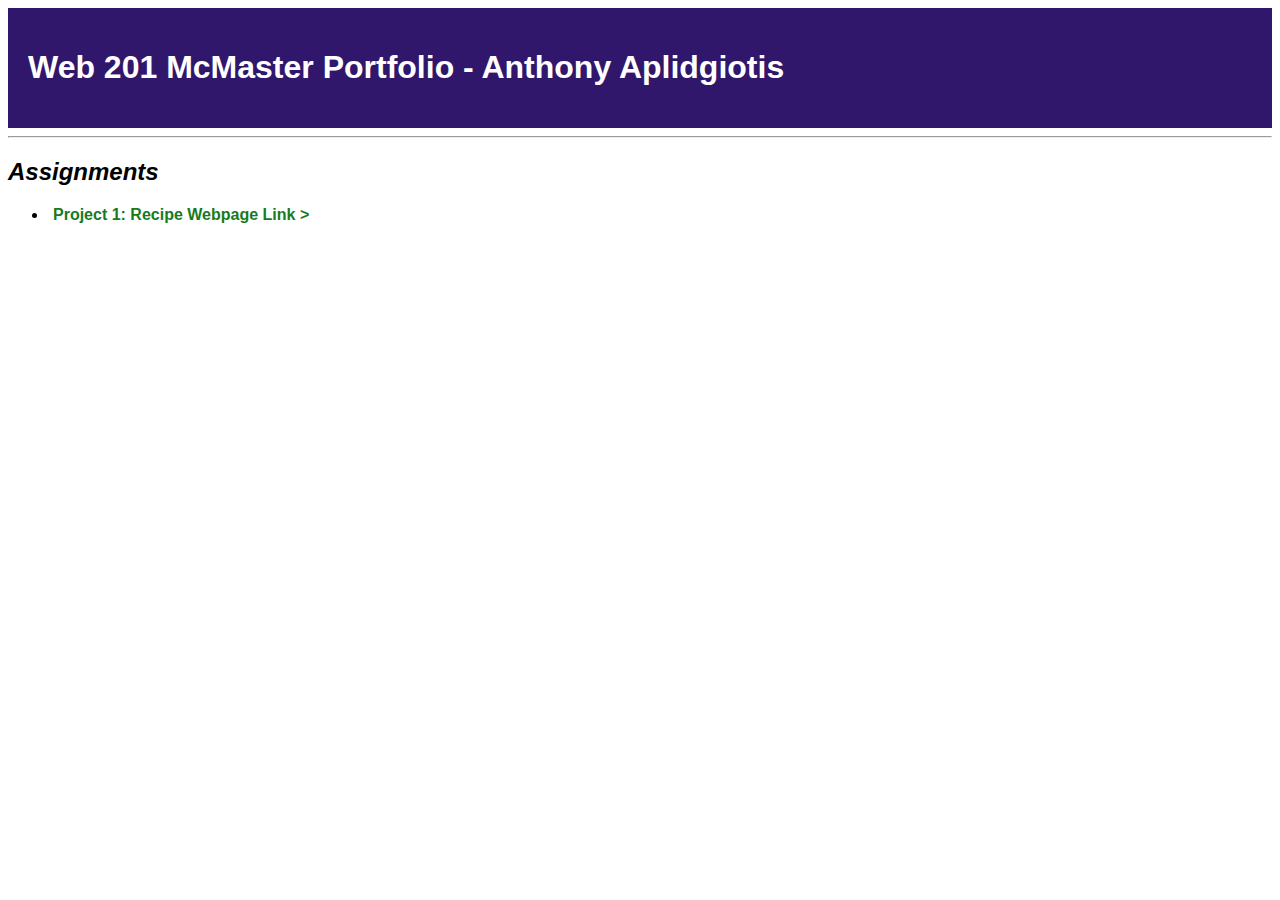
<file: index.html>
<!DOCTYPE html>
<html lang="en">

<head>
    
    <meta charset="UTF-8">
    <meta http-equiv="X-UA-Compatible" content="IE=edge">
    <meta name="viewport" content="width=device-width, initial-scale=1.0">

    <link rel="stylesheet" href="style.css">
    <title>Web 201 McMaster Portfolio - Anthony Aplidgiotis</title>

</head>

<body>

    <section id="wrapper">

        <header>

            <h1>Web 201 McMaster Portfolio - Anthony Aplidgiotis</h1>
            
        </header>

        <hr>

        <h2>Assignments</h2>

        <ul>
            <li>
                <a href="/Recipe-Project-AnthonyAplidgiotis/index.html" target="_blank">
                    Project 1: Recipe Webpage Link >
                </a>
            </li>
        </ul>

    </section>

</body>
</html>
</file>
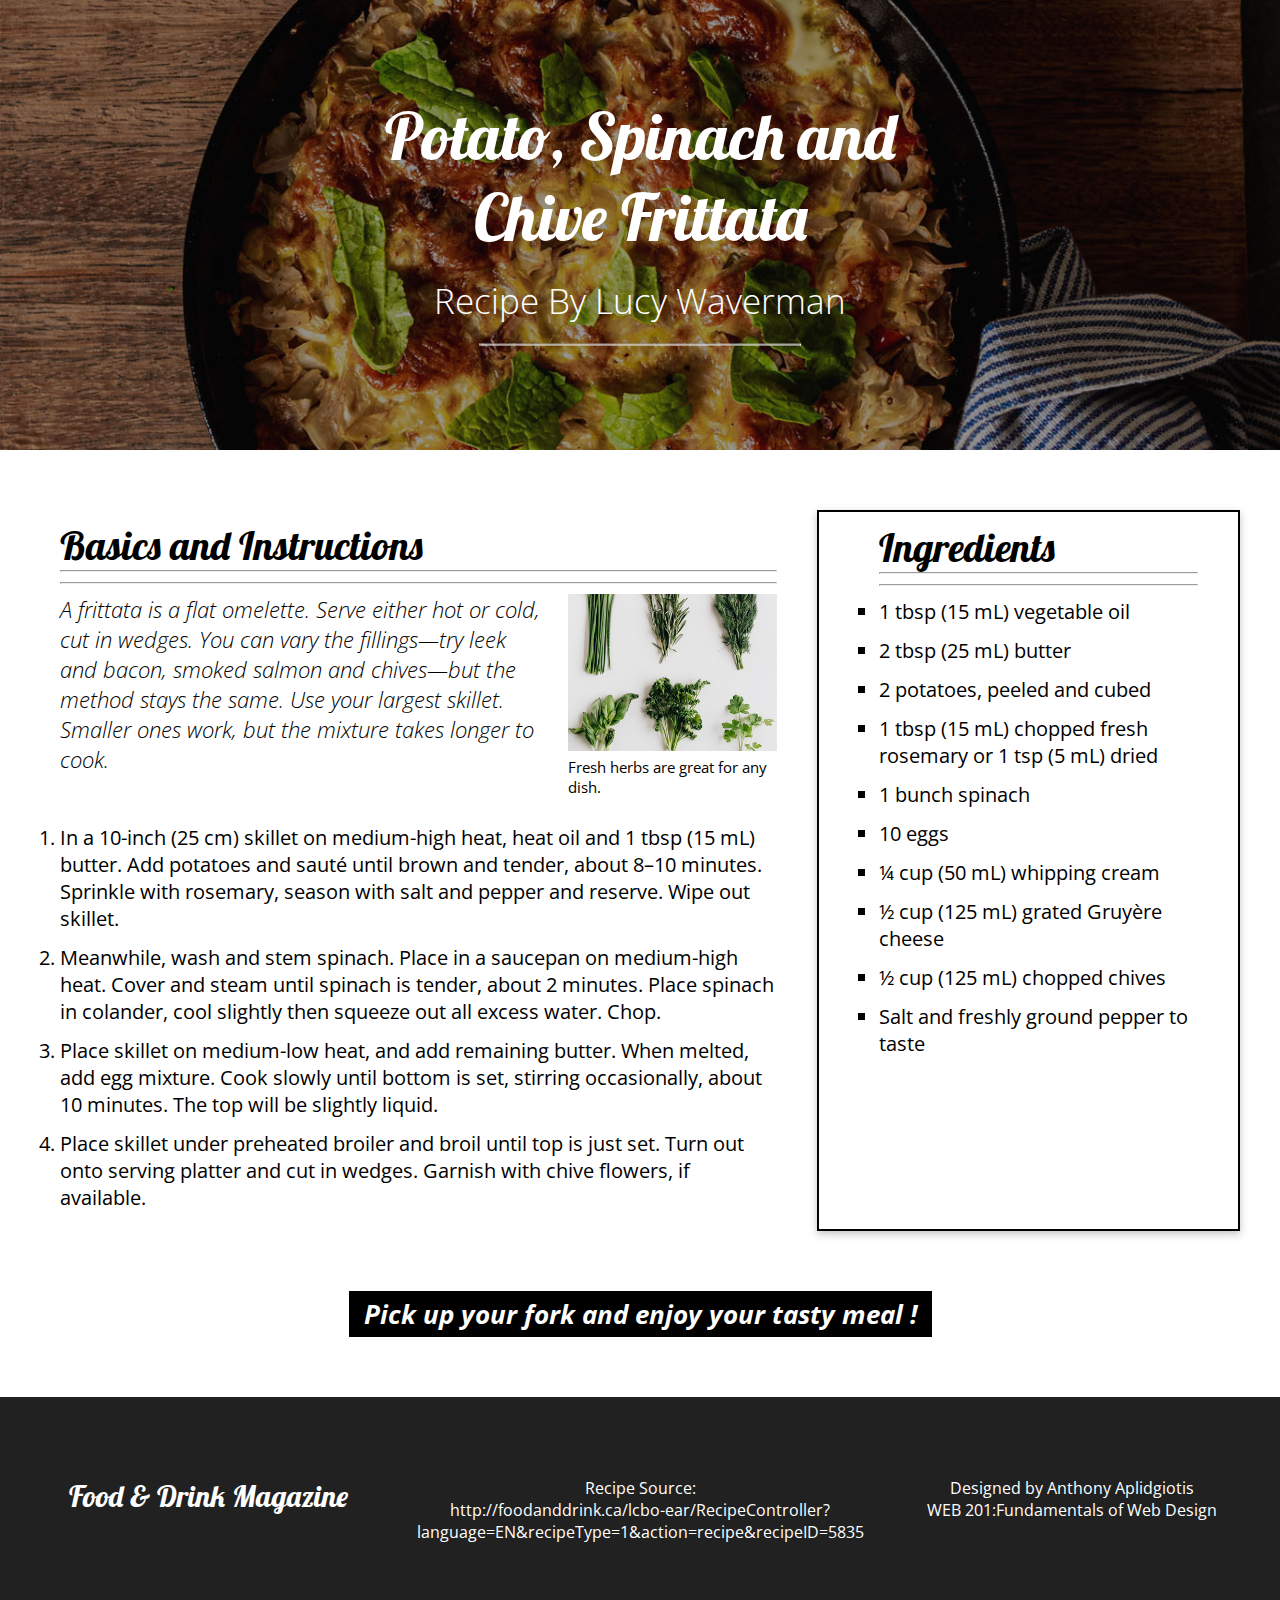
<file: Recipe-Project-AnthonyAplidgiotis/index.html>
<!DOCTYPE html>
<html>

<head>
  
  <meta charset="UTF-8">
  <meta http-equiv="X-UA-Compatible" content="IE=edge">
  <meta name="viewport" content="width=device-width, initial-scale=1.0">
  <meta name="description" content="Follow the recipe of renowned chef, Lucy Waverman, as she guides you through making an extremely tasty, affordable, and stunning potato, spinach, and chive frittata.">
  <meta name="keywords" content="recipe, breakfast, brunch, lunch, frittata, potato, spinach, chive, cooking, eggs, keywords, are, comma, separated, and, maximum, fifty">
  <meta name="author" content="Anthony Aplidgiotis">
  
  <link rel="stylesheet" href="styles/style.css">
  <link rel="preconnect" href="https://fonts.gstatic.com">
  <link href="https://fonts.googleapis.com/css2?family=Lobster&family=Open+Sans:wght@300;400&display=swap" rel="stylesheet">

  <title>Potato, Spinach and Chive Frittata | Lucy Waverman</title>
  
  <!-- Anthony Aplidgiotis -->

  <!--
    The three recipe designs that inspired me are:

      Bon Appetit Magazine / Website
        - I really enjoy their visual style of webpages for recipes and how they stick to a white background and enhance the visual aspect by displaying the food with vibrant colours.

      Tasty (Webpage)
        - I was inspired by how Tasty formats the recipes into a two column layout, so that the user always has ingredients displayed to them once they open the page.

      Dribbble Recipes (Webpage)
        - Using a bold background image with some text really grabs the user's attention and I was inspired by a few posts on Dribbble in this area for my background image.
  -->

</head>

<body>

  <div id="wrapper">

    <!-- Background Cover Image of a Frittata -->
    <div class="background-image" title="Image from Anshu A on Unsplash" alt="Background Image of a Frittata">

    <header>
        <div class="overlay-text">
        <h1>
          Potato, Spinach and Chive Frittata
        </h1>
        <h2 class="cook">
          Recipe By Lucy Waverman
        </h2>
        <hr class="headerLine">
      </div>
    </header>

    </div>

    <!-- Content Section (2 Columns)-->
    <main>
      <section class="content">
        <h2>Basics and Instructions</h2>
        <hr>
        <hr>
        <div class="blurbSection">
          <p class="blurb">
            A frittata is a flat omelette. Serve either hot or cold, cut in wedges. You can vary the fillings—try leek and bacon, smoked salmon and chives—but the method stays the same. Use your largest skillet. Smaller ones work, but the mixture takes longer to cook.
          </p>
          <figure>
            <img src="./images/Herbs_Img.jpg" title="Image from Alleksana on Pexels" alt="Picture of Herbs">
            <figcaption>Fresh herbs are great for any dish.</figcaption>
          </figure>
        </div>
        
        <ol>
          <li>In a 10-inch (25 cm) skillet on medium-high heat, heat oil and 1 tbsp (15 mL) butter. Add potatoes and sauté until brown and tender, about 8–10 minutes. Sprinkle with rosemary, season with salt and pepper and reserve. Wipe out skillet.</li>
          <li>Meanwhile, wash and stem spinach. Place in a saucepan on medium-high heat. Cover and steam until spinach is tender, about 2 minutes. Place spinach in colander, cool slightly then squeeze out all excess water. Chop.</li>
          <li>Place skillet on medium-low heat, and add remaining butter. When melted, add egg mixture. Cook slowly until bottom is set, stirring occasionally, about 10 minutes. The top will be slightly liquid.</li>
          <li>Place skillet under preheated broiler and broil until top is just set. Turn out onto serving platter and cut in wedges. Garnish with chive flowers, if available.</li>
        </ol>
      </section>

      </section>
      <section class="sidebar">
        <div class="ingredients">
          <h2>Ingredients</h2>
          <hr>
          <hr>
          <ul>
            <li>1 tbsp (15 mL) vegetable oil</li>
            <li>2 tbsp (25 mL) butter</li>
            <li>2 potatoes, peeled and cubed</li>
            <li>1 tbsp (15 mL) chopped fresh rosemary or 1 tsp (5 mL) dried</li>
            <li>1 bunch spinach</li>
            <li>10 eggs</li>
            <li>¼ cup (50 mL) whipping cream</li>
            <li>½ cup (125 mL) grated Gruyère cheese</li>
            <li>½ cup (125 mL) chopped chives</li>
            <li>Salt and freshly ground pepper to taste</li>
          </ul>
        </div>
      </section>
    </main>

    <section class="tagline">
      <h3>Pick up your fork and enjoy your tasty meal !</h3>
    </section>

    <!-- Footer Content -->
    <footer>
      <section class="leftFooter">
        <p>Food & Drink Magazine</p>
      </section>
      <section class="centerFooter">
        <p>
          Recipe Source:
          <br>
          <a href="http://foodanddrink.ca/lcbo-ear/RecipeController?language=EN&recipeType=1&action=recipe&recipeID=5835" target="_blank" class="recipeLink" title="Food & Drink Magazine Frittata Recipe Link">http://foodanddrink.ca/lcbo-ear/RecipeController?language=EN&recipeType=1&action=recipe&recipeID=5835</a>
        </p>
      </section>
      <section class="rightFooter">
        <p>Designed by Anthony Aplidgiotis</p>
        <p>WEB 201:Fundamentals of Web Design</p>
      </section>
    </footer>

  </div>

</body>
  
</html>
</file>
<file: style.css>
* {
    font-family: Helvetica, Arial, sans-serif;
}

header {
    background-color: #31176c;
    padding: 20px;
}

h1 {
    font-weight: bold;
    color: white;
}

h2 {
    font-style: italic;
}

a {
    text-decoration: none;
    color: #177b1e;
    font-weight: bold;
    padding: 5px;
}

a:hover {
    color: white;
    background-color: #31176c;
}
</file>
<file: Recipe-Project-AnthonyAplidgiotis/styles/style.css>
* {
    font-family: 'Open Sans', Arial, sans-serif;
    padding: 0;
    margin: 0 auto;
}

.background-image {
    background-image: url("../images/Frittata_Img.jpg");
    background-color: grey;
    height: 450px;
    background-position: center;
	background-repeat: no-repeat;
	background-size: cover;
	position: relative;
    width: 100%
}

.overlay-text {
    color: white;
    text-align: center;
    position: absolute;
    top: 50%;
    left: 50%;
    transform: translate(-50%, -50%);
}

a {
    text-decoration: none;
}

h1 {
    font-family: 'Lobster', cursive;
    font-size: 65px;
    font-weight: 400;
}

h2 {
    font-family: 'Lobster', cursive;
    font-size: 40px;
    font-weight: 400;

}

.cook {
    font-family: 'Open Sans', sans-serif;
    font-weight: 200;
    font-size: 35px;
    margin-bottom: 20px;
    margin-top: 20px;
}

hr {
    margin-bottom: 10px;
}

.headerLine {
    width: 50%;
}

main {
    display: flex;
    width: 1200px;
    margin-top: 60px;
    margin-bottom: 60px;
    font-size: 20px;
}

.content {
    flex: 2;
    padding: 10px 40px 10px 20px;
}

.blurbSection {
    display: flex;
    margin-bottom: 25px;
}

.blurb {
    font-weight: 200;
    font-size: 22px;
    margin: 0px 20px 20px 0px;
    font-style: italic;
    width: 70%
}

figure {
    width: 30%;
}

img {
    width: 100%;
    height: auto;
}

figcaption {
    font-size: 15px;
}

.sidebar {
    flex: 1;
    padding: 10px 20px 10px 40px;
    border: 2px solid black;
    box-shadow: rgba(0, 0, 0, 0.24) 0px 3px 8px;
}

.ingredients {
    padding: 0px 20px 0px 20px;
}


ul { 
    padding:none;
    list-style-type: square;
}

li {
    padding: 2px 0px 10px 0px;
}

.tagline {
    display: flex;
    font-size: 22px;
    font-style: italic;
    margin-bottom: 60px;
}

.tagline h3 {
    background-color: black;
    color: white;
    padding: 5px 15px 5px 15px;
}

footer {
    display: flex;
    background-color: #212121;
    font-size: 16px;
    color: white;
    padding-top: 80px;
    padding-bottom: 80px;
    text-align: center;
}

.leftFooter {
    flex: 1;
}

.leftFooter p {
    font-family: 'Lobster', cursive;
    font-size: 30px;
}

.centerFooter {
    flex: 1;
}

.recipeLink {
    text-decoration: none;
    color: white;
}

.recipeLink:hover {
    text-decoration: none;
    color: #C1932B;
}

.rightFooter {
    flex: 1;
}

@media only screen and (max-width: 1200px) {

    main {
        display: block;
    }

    .content {
        width: 100%;
        box-sizing: border-box;
    }

    .sidebar {
        width: 100%;
    }

    .ingredients {
        padding: 0px;
    }

    ol {
        margin-bottom: 25px;
    }

    footer {
        display: block;
    }

    .leftFooter, .centerFooter ,.rightFooter{
        margin-bottom : 25px;
    }
}
</file>
